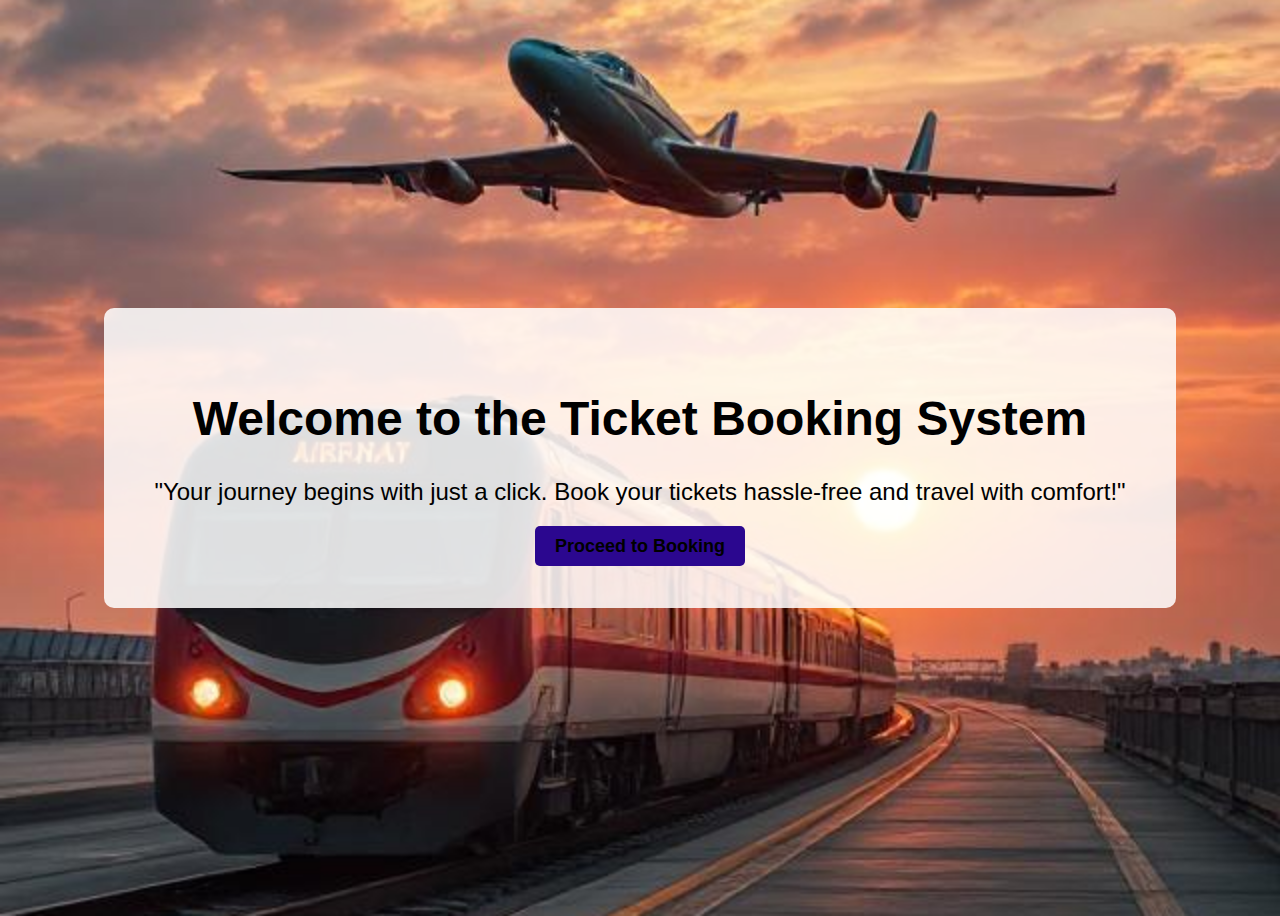
<file: index.html>
<!DOCTYPE html>
<html lang="en">
<head>
    <meta charset="UTF-8">
    <meta name="viewport" content="width=device-width, initial-scale=1.0">
    <title>Welcome - Ticket Booking</title>
    <link rel="stylesheet" href="assets/style.css">
</head>
<body>
    <div class="welcome">
        <h1>Welcome to the Ticket Booking System</h1>
        <p>"Your journey begins with just a click. Book your tickets hassle-free and travel with comfort!"</p>
        <nav>
            <a href="booking.html">Proceed to Booking</a>
        </nav>
    </div>
</body>
</html>
</file>
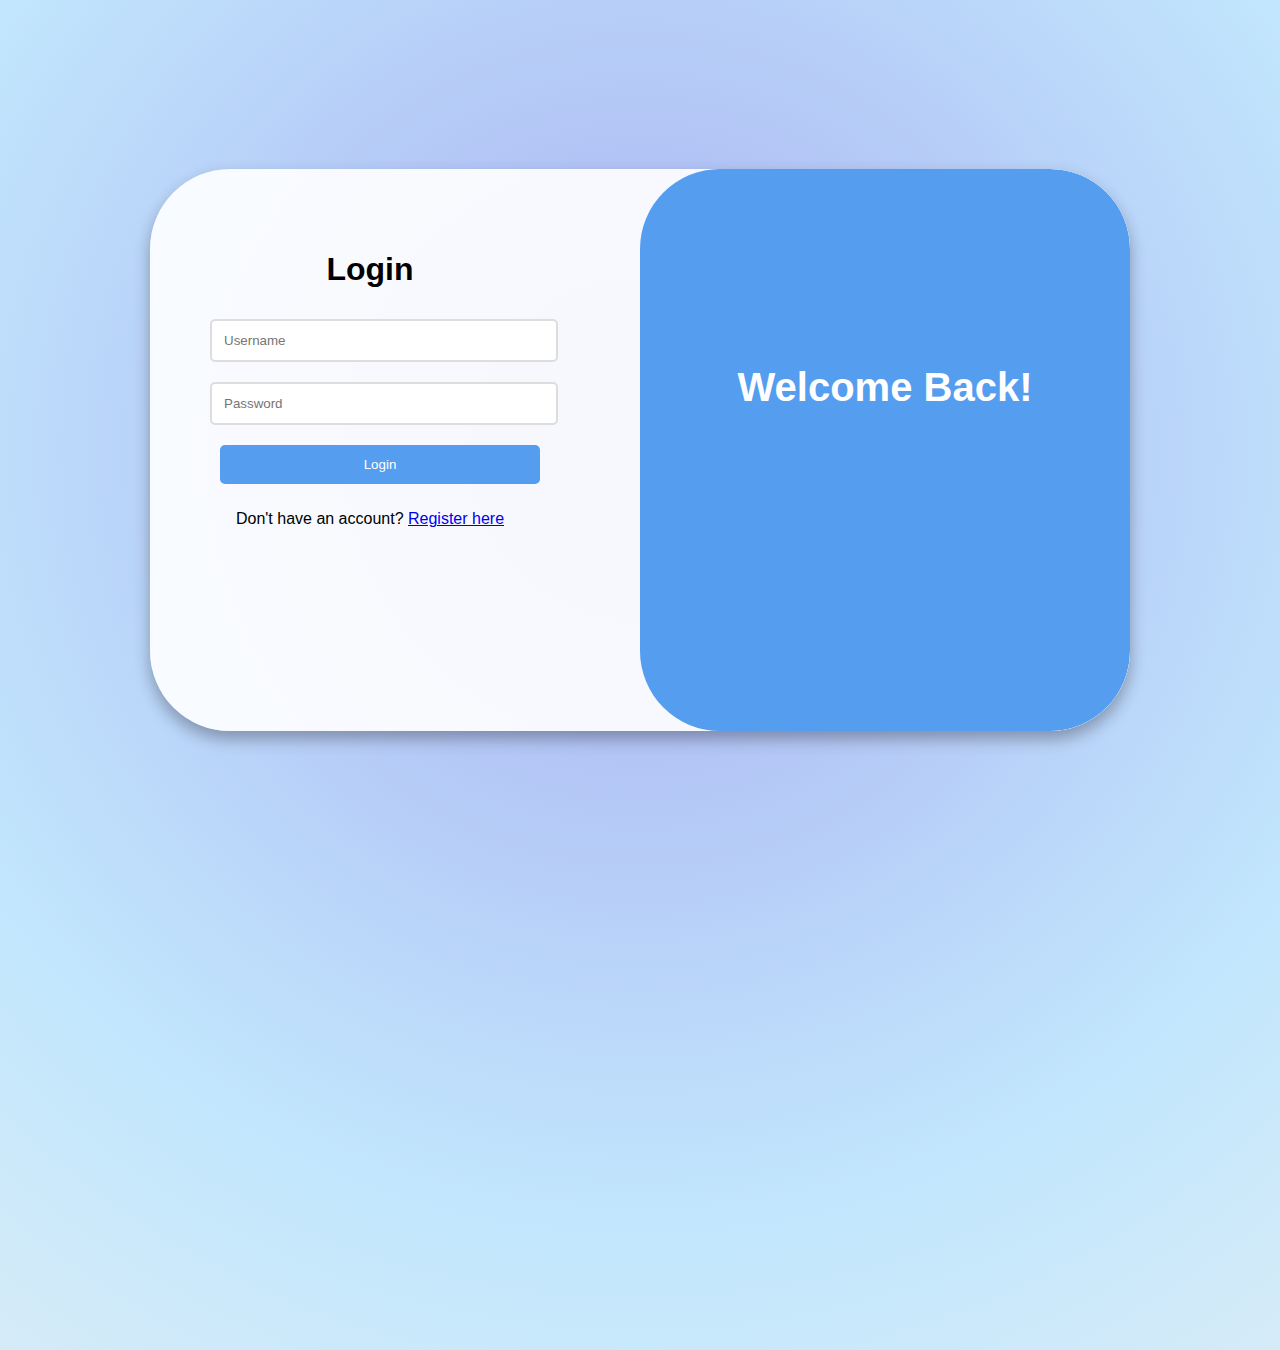
<file: booking.html>
<!DOCTYPE html>
<html lang="en">
<head>
    <meta charset="UTF-8">
    <meta name="viewport" content="width=device-width, initial-scale=1.0">
    <title>Login & Register</title>
    <link rel="stylesheet" href="assets/style2.css">
</head>
<body>
    <div class="background-animation"></div>
    <div class="container">
        <div class="overlay" id="overlay">
            <h3 id="login">Welcome Back!</h3>
            <h2 id="sign-up">Create Account!</h2>
        </div>
        <div class="form-wrapper">
            <div class="form-container" id="login-form">
                <h1>Login</h1>
                <form>
                    <input type="text" placeholder="Username" required class="input-field"><br>
                    <input type="password" placeholder="Password" required class="input-field"><br>
                    <button type="submit" class="btn">Login</button>
                </form>
                <p>Don't have an account? <a href="#" id="register-link">Register here</a></p>
            </div>
            <div class="form-container" id="register-form">
                <h1>Sign up</h1>
                <form>
                    <input type="text" placeholder="Username" required class="input-field"><br>
                    <input type="email" placeholder="Email" required class="input-field"><br>
                    <input type="password" placeholder="Password" required class="input-field"><br>
                    <input type="date" class="twoip" placeholder="DD-MM-YYYY" required class="input-field">
                    <input type="tel" class="twoip" placeholder="Phone Number" required>
                    <button type="submit" class="btn">Register</button>
                </form>
                <p>Already have an account? <a href="#" id="login-link">Login here</a></p>
            </div>
        </div>
    </div>
    <script>
    document.getElementById('register-link').addEventListener('click', function(event) {
    event.preventDefault();
    document.getElementById('overlay').style.left = '0';
    document.getElementById('login-form').classList.add('hidden');
    document.getElementById('register-form').classList.remove('hidden');
    document.getElementById('sign-up').classList.remove('hidden');
    document.getElementById('login').classList.add('hidden');
});
document.getElementById('sign-up').classList.add('hidden');
document.getElementById('overlay').style.left = '50%';
document.getElementById('register-form').classList.add('hidden');

document.getElementById('login-link').addEventListener('click', function(event) {
    event.preventDefault();
    document.getElementById('overlay').style.left = '50%';
    document.getElementById('register-form').classList.add('hidden');
    document.getElementById('login-form').classList.remove('hidden');
    document.getElementById('login').classList.remove('hidden');
    document.getElementById('sign-up').classList.add('hidden');
});
    </script>
</body>
</html>
</file>
<file: assets/style.css>
body { 
    font-family: Arial, sans-serif; 
    text-align: center; 
    background: url('images/image.jpeg') no-repeat center center/cover;
    background-size: cover;
    color: black; 
    height: 100vh; 
    display:flex;
    justify-content: center; 
    align-items: center; 
    flex-direction: column; 
    cursor: pointer; 
}
.welcome { 
    padding: 50px; 
    font-size: 24px; 
    background: rgba(255, 255, 255, 0.859); 
    border-radius: 10px; 
    margin: 20px; 
    transition: transform 0.3s ease, font-size 0.3s ease;
}
.welcome:hover {
    transform: scale(1.1);
    font-size: 26px;
}
a { 
    color: black; 
    font-size: 18px; 
    text-decoration: none; 
    font-weight: bold; 
    padding: 10px 20px; 
    background: rgb(43, 7, 143); 
    border-radius: 5px; 
    transition: background 0.3s, transform 0.2s;
}
a:hover { 
    background: rgba(33, 113, 156, 0.5); 
    transform: scale(1.1);
    cursor:pointer;
}
</file>
<file: assets/style2.css>
body {
    font-family: 'Segoe UI', Tahoma, Geneva, Verdana, sans-serif;
    background: #f0f0f0;
    display: flex;
    justify-content: center;
    align-items: center;
    height: 100vh;
    margin: 0;
    overflow: hidden;
    position: relative;
}

.background-animation {
    position: absolute;
    width: 200%;
    height: 200%;
    background: radial-gradient(circle, #a9aff1, #c2e7fd, #f0f0f0);
    animation: rotateBackground 10s linear infinite;
    z-index: -1;
}

.container {
    background-color: rgba(255, 255, 255, 0.9);
    padding: 40px;
    border-radius: 80px;
    box-shadow: 0 8px 16px rgba(0, 0, 0, 0.3);
    text-align: center;
    width: 900px; /* Increased width to accommodate both forms */
    position: relative;
    overflow: hidden;
}

.overlay {
    position: absolute;
    top: 0;
    left: 0;
    width: 50%;
    height: 100%;
    background-color: #549def;
    transition: left 0.5s ease;
    z-index: 1;
    border-radius: 80px;
}

.overlay h3 {
    margin-top: 40%;
    color: white;
    font-size: 40px;
    transition: opacity 0.3s ease;
}

#sign-up {
    font-size: 40px;
    color: white;
    transition: opacity 0.3s ease;  
}

.form-wrapper {
    display: flex;
    position: relative;
    z-index: 2;
    gap: 15%;
}

.form-container {
    width: 40%;
    padding: 20px;
    box-sizing: border-box;
    transition: opacity 0.3s ease;
}

.hidden {
    opacity: 0;
}

.input-field {
    width: 100%;
    padding: 12px;
    margin: 10px 0;
    border: 2px solid #ddd;
    border-radius: 5px;
    transition: border-color 0.3s, box-shadow 0.3s;
}

.input-field:focus {
    border-color: #549def;
    box-shadow: 0 0 8px rgba(255, 154, 158, 0.5);
    outline: none;
}

.twoip {
    width: 40%;
    padding: 12px;
    margin: 10px 0;
    border: 1px solid #ddd;
    border-radius: 5px;
    transition: border-color 0.3s, box-shadow 0.3s;
}

.btn {
    width: 100%;
    padding: 12px;
    background-color: #549def;
    color: white;
    border: none;
    border-radius: 5px;
    margin: 10px;
    cursor: pointer;
    transition: background-color 0.3s, transform 0.3s;
}

.btn:hover {
    background-color: #4970fd;
    transform: scale(1.05);
}

@keyframes rotateBackground {
    from { transform: rotate(0deg); }
    to { transform: rotate(360deg); }
}
</file>
